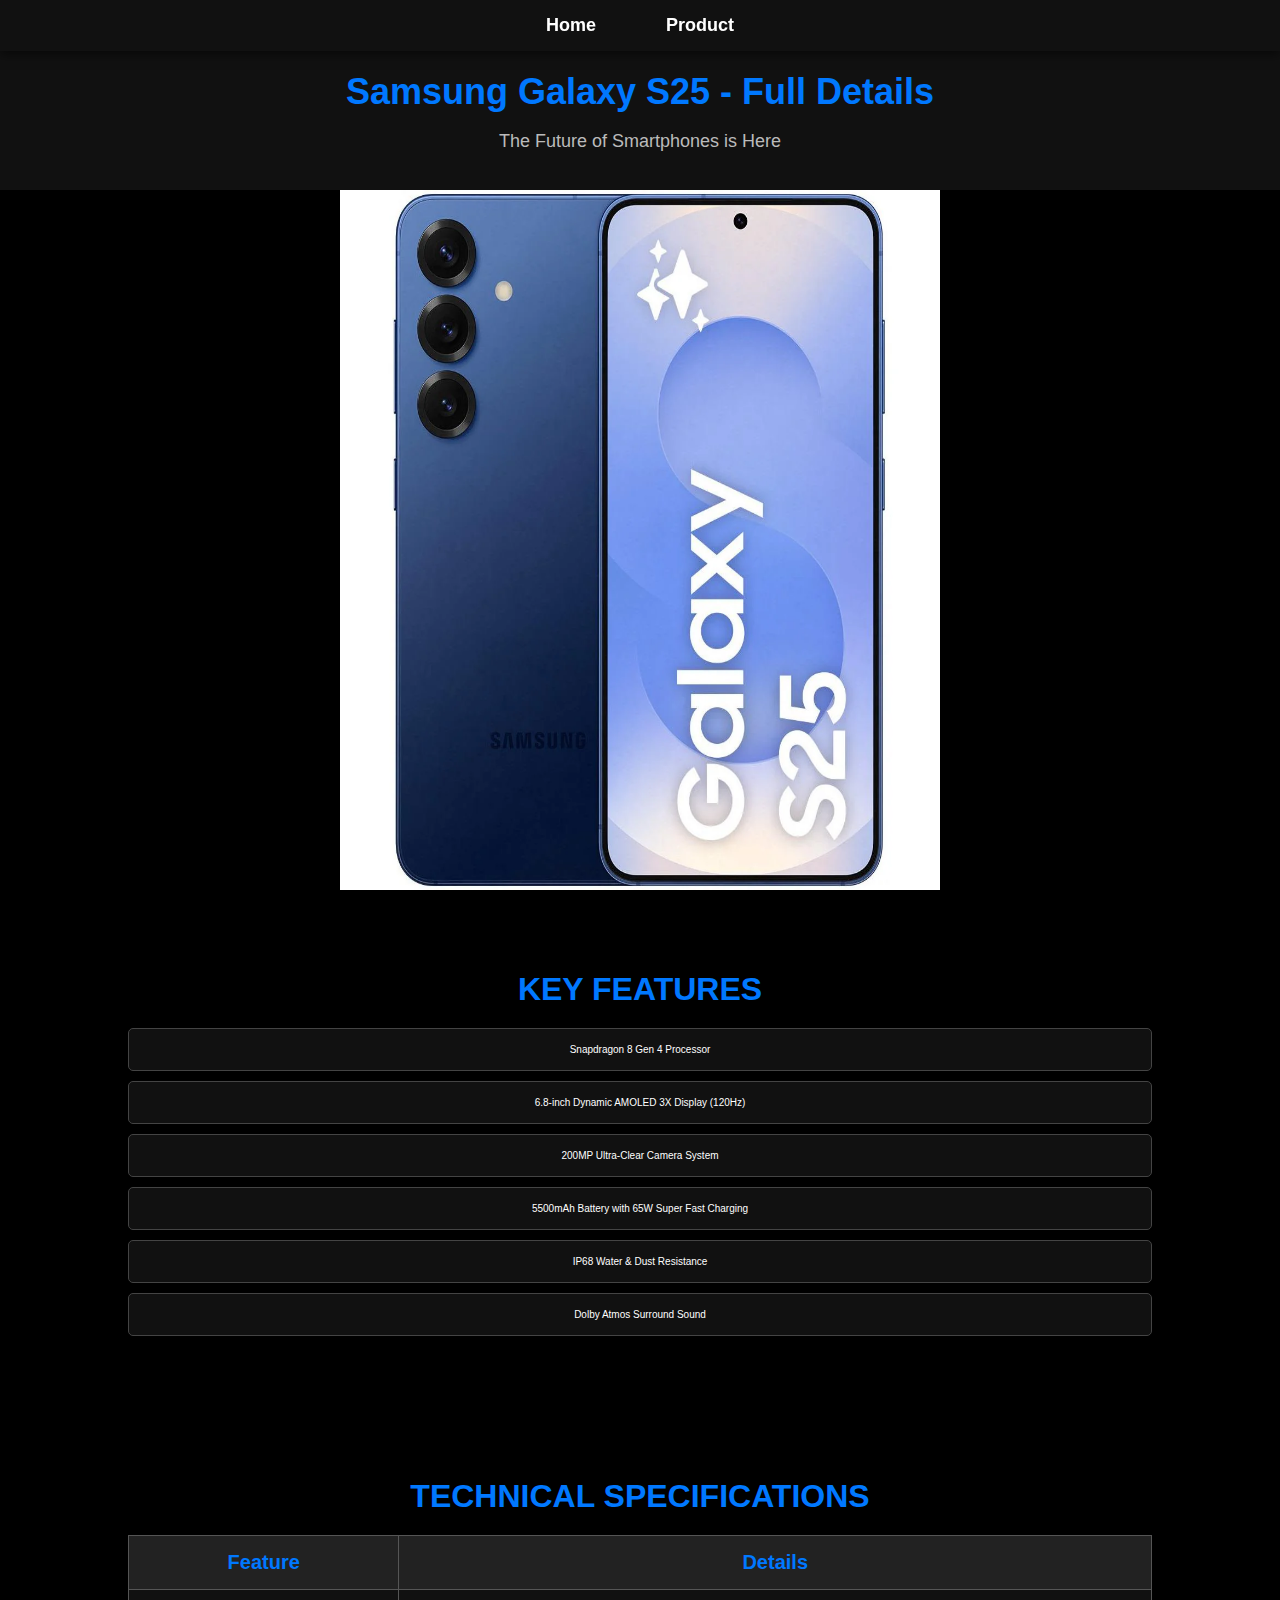
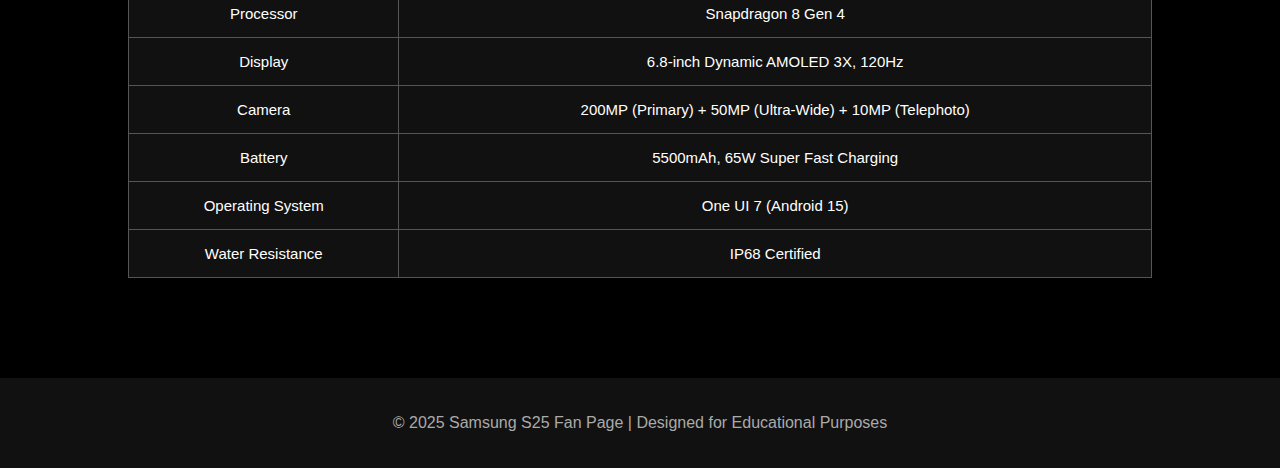
<file: product.html>
<!DOCTYPE html>
<html lang="en">
<head>
    <meta charset="UTF-8">
    <meta name="viewport" content="width=device-width, initial-scale=1.0">
    <title>Samsung S25 - Details</title>
    <link rel="stylesheet" href="product.css">
</head>
<body>

    <!-- Navigation Bar -->
    <nav>
        <ul>
            <li><a href="index.html">Home</a></li>
            <li><a href="product.html">Product</a></li>
        </ul>
    </nav>

    <!-- Header -->
    <header>
        <h1>Samsung Galaxy S25 - Full Details</h1>
        <p>The Future of Smartphones is Here</p>
    </header>


    <img src="./images/something.png" alt="Samsung Galaxy S25" height="700" width="600">
    <!-- Features Section -->
    <section class="specs">
        <!-- made a list of the features, in the css all of these have a hover with a border radius of 5 -->
        <h2>Key Features</h2>
        <ul>
            <li> Snapdragon 8 Gen 4 Processor</li>
            <li> 6.8-inch Dynamic AMOLED 3X Display (120Hz)</li>
            <li> 200MP Ultra-Clear Camera System</li>
            <li> 5500mAh Battery with 65W Super Fast Charging</li>
            <li> IP68 Water & Dust Resistance</li>
            <li> Dolby Atmos Surround Sound</li>
        </ul>
    </section>

    <!-- Technical Specifications -->
    <section class="specs">
        <!-- Made a table to organize this cleanly -->
        <h2>Technical Specifications</h2>
        <table>
            <tr>
                <th>Feature</th>
                <th>Details</th>
            </tr>
            <tr>
                <td>Processor</td>
                <td>Snapdragon 8 Gen 4</td>
            </tr>
            <tr>
                <td>Display</td>
                <td>6.8-inch Dynamic AMOLED 3X, 120Hz</td>
            </tr>
            <tr>
                <td>Camera</td>
                <td>200MP (Primary) + 50MP (Ultra-Wide) + 10MP (Telephoto)</td>
            </tr>
            <tr>
                <td>Battery</td>
                <td>5500mAh, 65W Super Fast Charging</td>
            </tr>
            <tr>
                <td>Operating System</td>
                <td>One UI 7 (Android 15)</td>
            </tr>
            <tr>
                <td>Water Resistance</td>
                <td>IP68 Certified</td>
            </tr>
        </table>
    </section>

    

    <!-- Footer -->
    <footer>
        <p>&copy; 2025 Samsung S25 Fan Page | Designed for Educational Purposes</p>
    </footer>

</body>
</html>
</file>
<file: product.css>
/* General Styles */
body {
    font-family: Arial, sans-serif;
    margin: 0;
    padding: 0;
    background: #000;
    color: #fff;
    text-align: center;
}

/* Header Styling */
header {
    background: #111;
    padding: 20px;
    text-align: center;
    box-shadow: 0px 4px 10px rgba(0, 0, 0, 0.5);
}

header h1 {
    font-size: 36px;
    margin: 0;
    color: #0078ff;
}

header p {
    font-size: 18px;
    color: #bbb;
}

/* Navigation Bar */
nav {
    background: #111;
    padding: 15px 0;
    position: sticky;
    top: 0;
    width: 100%;
    z-index: 1000;
    box-shadow: 0px 4px 10px rgba(0, 0, 0, 0.5);
}

nav ul {
    list-style: none;
    margin: 0;
    padding: 0;
    display: flex;
    justify-content: center;
    gap: 30px;
}

nav ul li {
    display: inline;
}

nav ul li a {
    color: #fff;
    text-decoration: none;
    font-size: 18px;
    font-weight: bold;
    padding: 10px 20px;
    transition: 0.3s;
    border-radius: 5px;
}

nav ul li a:hover {
    background: #0078ff;
    color: white;
    transform: scale(1.1);
}

/* Features Section */
.specs {
    padding: 50px 10%;
}

.specs h2 {
    font-size: 32px;
    margin-bottom: 20px;
    text-transform: uppercase;
    color: #0078ff;
}

/* Features List */
.specs ul {
    list-style: none;
    padding: 0;
}

.specs ul li {
    font-size: 10px;
    background: #111;
    padding: 15px;
    margin: 10px 0;
    border-radius: 5px;
    border: 1px solid #444;
    transition: 0.3s;
}

.specs ul li:hover {
    background: #222;
    transform: scale(1.05);
}

/* Technical Specifications Table */
.specs table {
    width: 100%;
    border-collapse: collapse;
    margin-top: 20px;
}

.specs th, .specs td {
    border: 1px solid #555;
    padding: 15px;
    text-align: center;
}

.specs th {
    background: #222;
    color: #0078ff;
    font-size: 20px;
}

.specs td {
    background: #111;
    font-size: 15px;
}



/* Footer */
footer {
    background: #111;
    padding: 20px;
    margin-top: 50px;
    text-align: center;
    font-size: 16px;
    color: #aaa;
}
</file>
